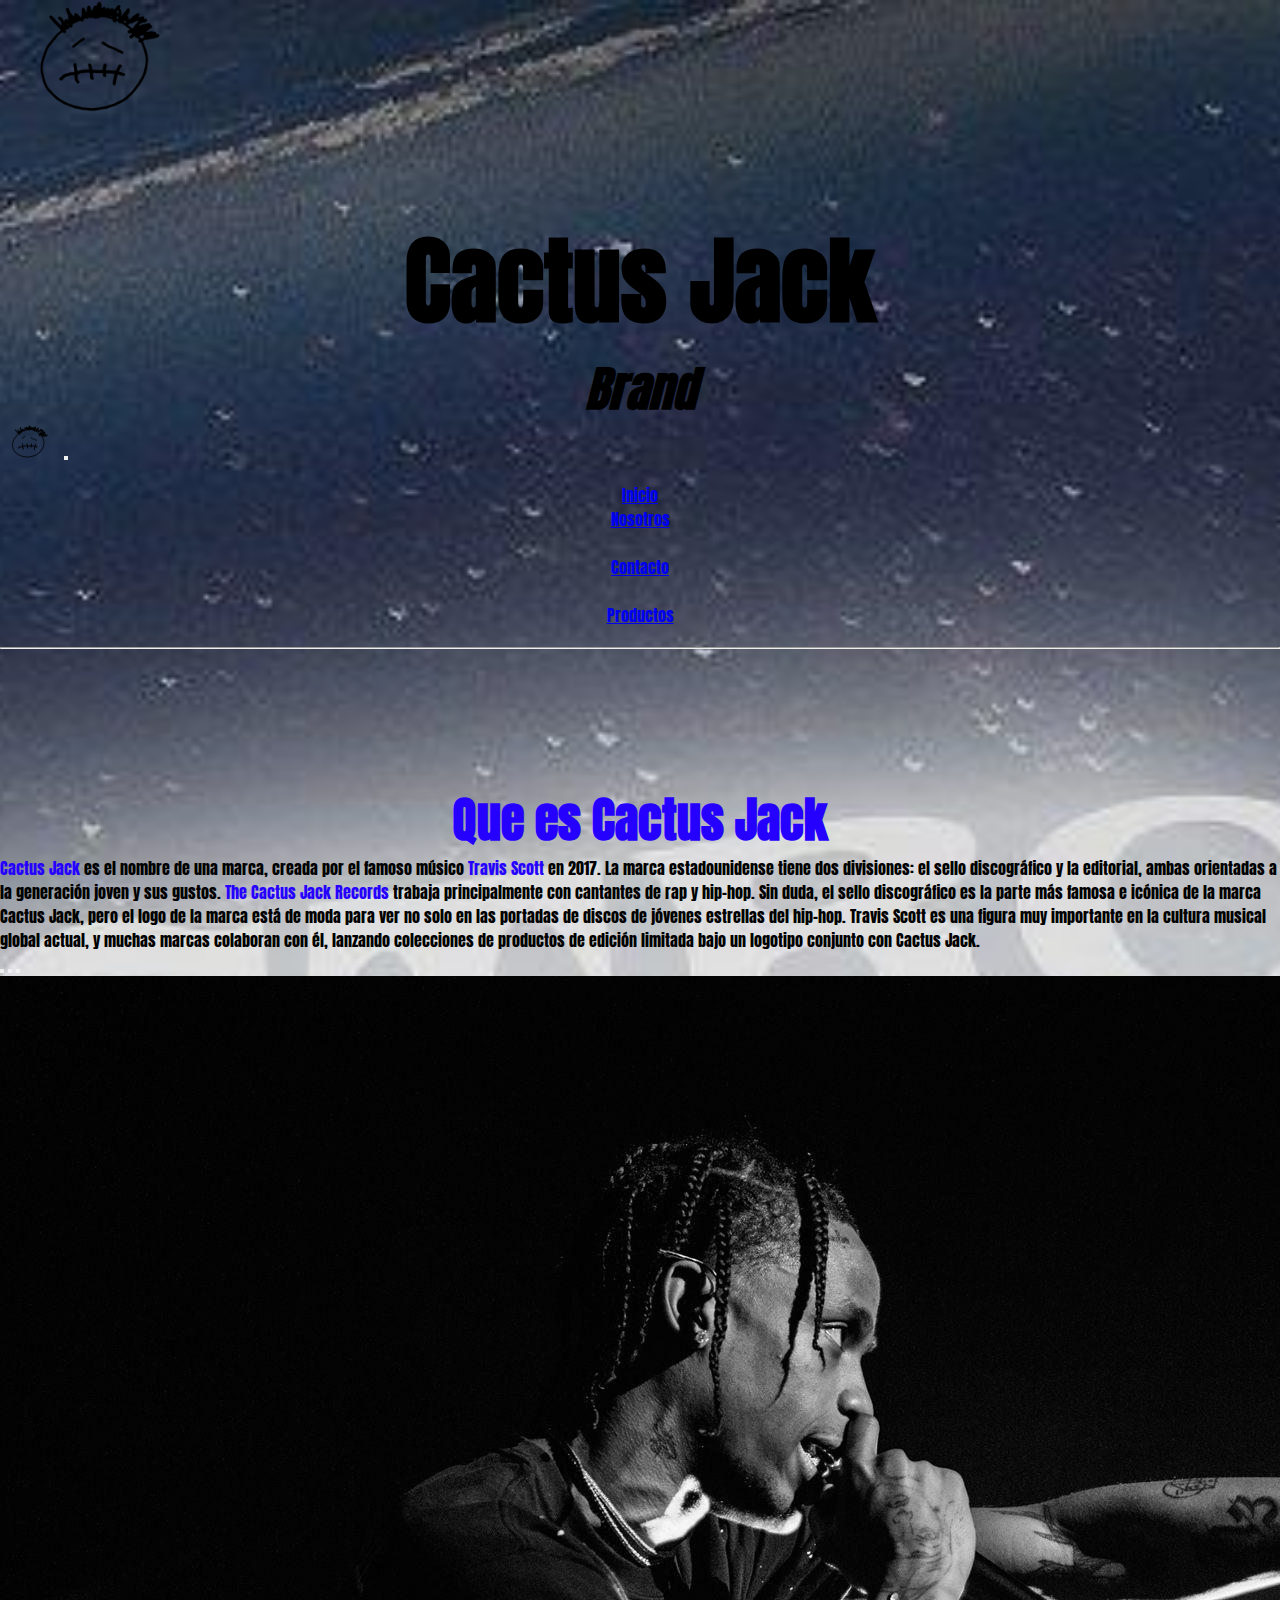
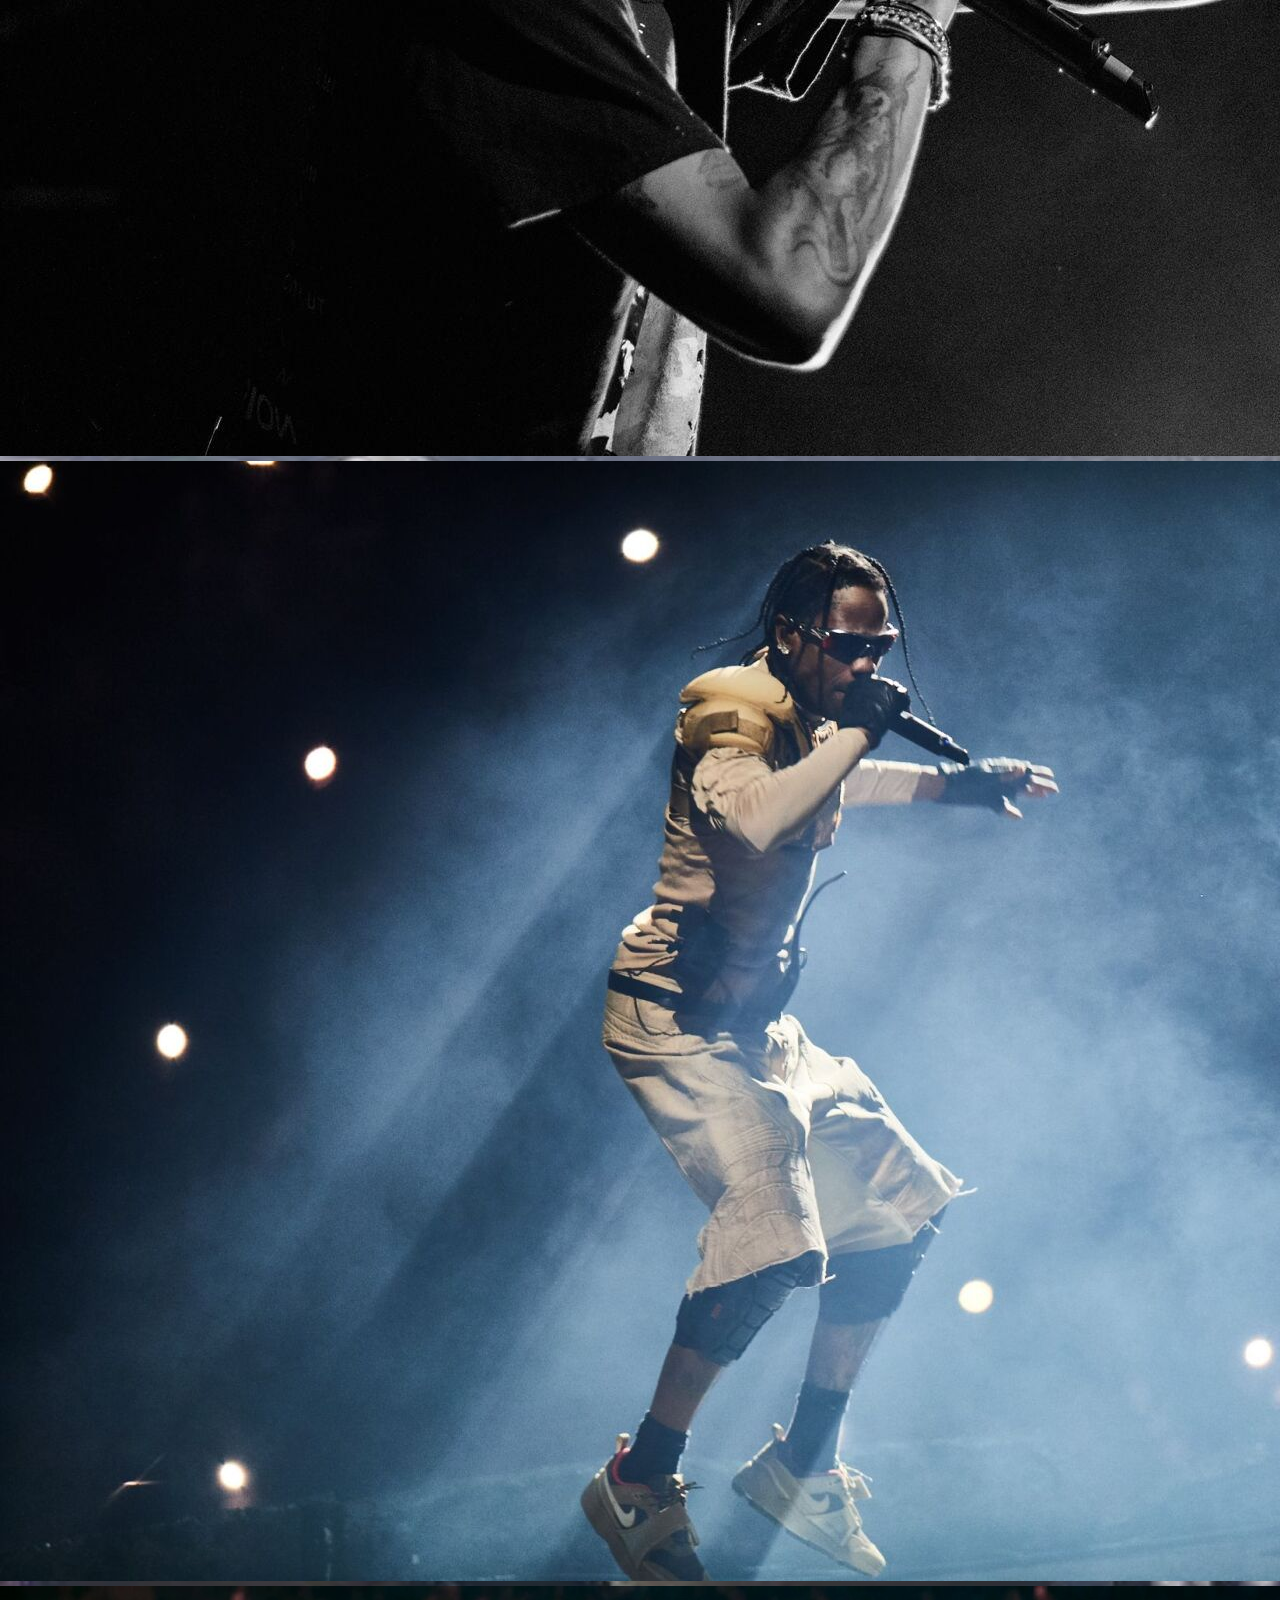
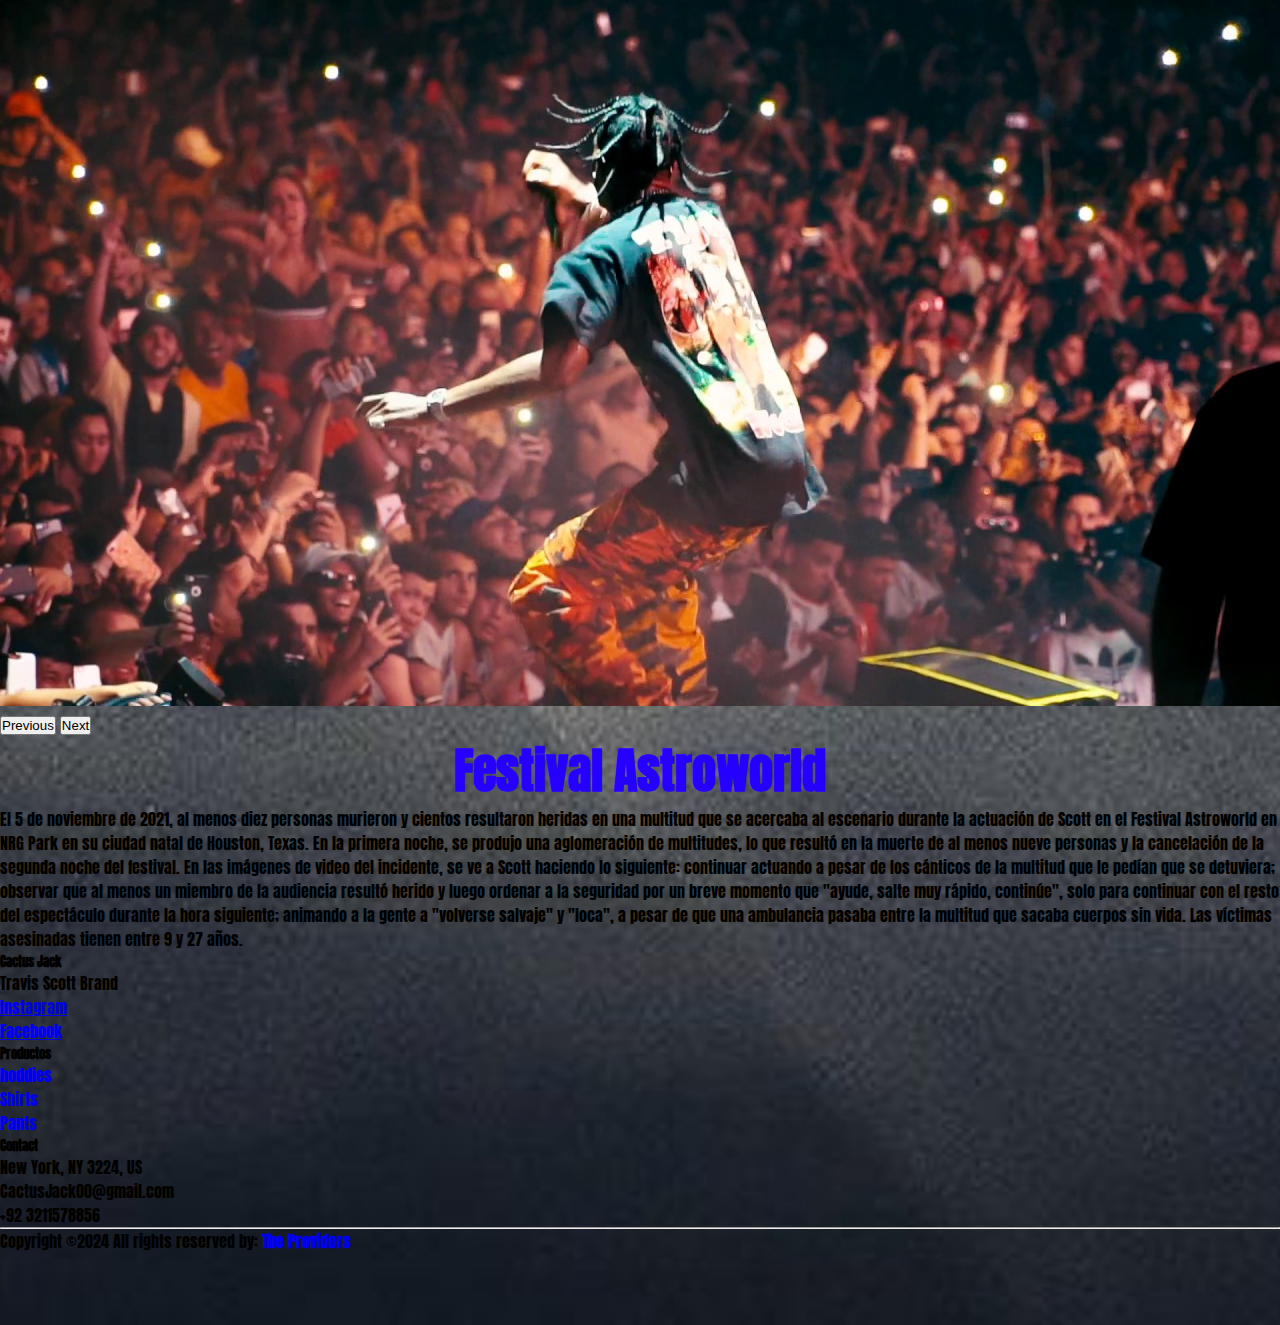
<file: PFBertolino/PreEntrega1Bertolino/index.html>
<!DOCTYPE html>
<html lang="en">
<head>
    <meta charset="UTF-8">
    <meta name="viewport" content="width=device-width, initial-scale=1.0">
    <link href="https://cdn.jsdelivr.net/npm/bootstrap@5.0.2/dist/css/bootstrap.min.css" rel="stylesheet" integrity="sha384-EVSTQN3/azprG1Anm3QDgpJLIm9Nao0Yz1ztcQTwFspd3yD65VohhpuuCOmLASjC" crossorigin="anonymous">
    <link rel="preconnect" href="https://fonts.googleapis.com">
<link rel="preconnect" href="https://fonts.gstatic.com" crossorigin>
<link href="https://fonts.googleapis.com/css2?family=Anton&display=swap" rel="stylesheet">
    <link rel="stylesheet" href="./css/estilo.css">
    <title>Cactus Jack</title>
</head>
<body>

    <img width="200px" src="./img/cactus logo travis 2.png" class="imagenP" alt="Logo cactus jack">
    <h1>Cactus Jack</h1>
    <h2><em>Brand</em></h2>
    <nav>
        <nav class="navbar navbar-expand-lg bg-body-tertiary">
            <div class="container-fluid">
            <a class="navbar-brand" href="#"><img class="LogoSize" src="./img/cactus logo travis 2.png" alt=""></a>
            <button class="navbar-toggler" type="button" data-bs-toggle="collapse" data-bs-target="#navbarSupportedContent" aria-controls="navbarSupportedContent" aria-expanded="false" aria-label="Toggle navigation">
                <span class="navbar-toggler-icon"></span>
            </button>
            <div class="collapse navbar-collapse" id="navbarSupportedContent">
                <ul class="navbar-nav ">
                <li class="nav-item">
                    <a class="nav-link active" aria-current="page" href="#">Inicio</a>
                </li>
                <li class="nav-item">
                    <a class="nav-link" href="./pages/Nosotros.html">Nosotros</a>
                </li>
                <li class="nav-item"></li>
                    <a class="nav-link" href="./pages/Contacto.html">Contacto</a>
                </li>
                <li class="nav-item"></li>
                    <a class="nav-link" href="./pages/Productos.html">Productos</a>
            </div>
        </nav>
    </nav>
    <header>
        <hr>
        <main>
                <h2><span style="color: #2600ff;">Que es Cactus Jack</span></h2>
                <p><Span style="color: #2600ff;">Cactus Jack</Span> es el nombre de una marca, creada por el famoso músico <Span style="color: #2600ff;">Travis Scott</Span> en 2017. La marca estadounidense tiene dos divisiones: el sello discográfico y la editorial, ambas orientadas a la generación joven y sus gustos. <Span style="color: #2600ff;">The Cactus Jack Records</Span> trabaja principalmente con cantantes de rap y hip-hop. Sin duda, el sello discográfico es la parte más famosa e icónica de la marca Cactus Jack, pero el logo de la marca está de moda para ver no solo en las portadas de discos de jóvenes estrellas del hip-hop. Travis Scott es una figura muy importante en la cultura musical global actual, y muchas marcas colaboran con él, lanzando colecciones de productos de edición limitada bajo un logotipo conjunto con Cactus Jack.</p>
                
            <section>
                <div id="carouselExampleIndicators" class="carousel slide">
                    <div class="carousel-indicators">
                    <button type="button" data-bs-target="#carouselExampleIndicators" data-bs-slide-to="0" class="active" aria-current="true" aria-label="Slide 1"></button>
                    <button type="button" data-bs-target="#carouselExampleIndicators" data-bs-slide-to="1" aria-label="Slide 2"></button>
                    <button type="button" data-bs-target="#carouselExampleIndicators" data-bs-slide-to="2" aria-label="Slide 3"></button>
                    </div>
                    <div class="carousel-inner">
                    <div class="carousel-item active">
                        <img src="./img/travis rotativo4.jpg" class="d-block w-100" alt="...">
                    </div>
                    <div class="carousel-item">
                        <img src="./img/travis rotativo2.jfif" class="d-block w-100" alt="...">
                    </div>
                    <div class="carousel-item">
                        <img src="./img/travis rotativo3.jpg" class="d-block w-100" alt="...">
                    </div>
                    </div>
                    <button class="carousel-control-prev" type="button" data-bs-target="#carouselExampleIndicators" data-bs-slide="prev">
                    <span class="carousel-control-prev-icon" aria-hidden="true"></span>
                    <span class="visually-hidden">Previous</span>
                    </button>
                    <button class="carousel-control-next" type="button" data-bs-target="#carouselExampleIndicators" data-bs-slide="next">
                    <span class="carousel-control-next-icon" aria-hidden="true"></span>
                    <span class="visually-hidden">Next</span>
                    </button>
                </div>
                </div>
                <h2><span style="color: #2600ff;">Festival Astroworld</span></h2>
                <p>El 5 de noviembre de 2021, al menos diez personas murieron y cientos resultaron heridas en una multitud que se acercaba al escenario durante la actuación de Scott en el Festival Astroworld en NRG Park en su ciudad natal de Houston, Texas.  En la primera noche, se produjo una aglomeración de multitudes, lo que resultó en la muerte de al menos nueve personas y la cancelación de la segunda noche del festival.  En las imágenes de video del incidente, se ve a Scott haciendo lo siguiente: continuar actuando a pesar de los cánticos de la multitud que le pedían que se detuviera; observar que al menos un miembro de la audiencia resultó herido y luego ordenar a la seguridad por un breve momento que "ayude, salte muy rápido, continúe", solo para continuar con el resto del espectáculo durante la hora siguiente; animando a la gente a "volverse salvaje" y "loca", a pesar de que una ambulancia pasaba entre la multitud que sacaba cuerpos sin vida.  Las víctimas asesinadas tienen entre 9 y 27 años.</p>

    </main>
    </div>
    </header>
    <footer class="bg-dark text-white pt-5 pb-4">
        <div class="container text-center text-md-left">
            <div class="row text-center text-md-left">
                <div class="col-md-3 col-lg-3 col-xl-3 mx-auto mt-3">
                    <h5 class="text-uppercase mb-4 font-weight-bold text-warning">Cactus Jack</h5>
                    <p>Travis Scott Brand</p>
                    <a href="https://www.instagram.com/" target="_blank">Instagram</a>
                    <div></div>
                    <a href="https://www.facebook.com/" target="_blank">Facebook</a>
                </div>
                <div class="col-md-2 col-lg-2 col-xl-2 mx-auto mt-3">
                    <h5 class="text-uppercase mb-4 font-weight-bold text-warning">Productos</h5>
                    <p>
                        <a href="#" class="text-white" style="text-decoration: none;">hoddies</a>
                    </p>
                    <p>
                        <a href="#" class="text-white" style="text-decoration: none;">Shirts</a>
                    </p>
                    <p>
                        <a href="#" class="text-white" style="text-decoration: none;">Pants</a>
                    </p>
                </div>
                <div class="col-md-4 col-lg-3 col-xl-3 mx-auto mt-3">
                    <h5 class="text-uppercase mb-4 font-weight-bold text-warning">Contact</h5>
                    <p>
                        <i class="fas fa-home mr-3"></i>New York, NY 3224, US
                    </p>
                    <p>
                        <i class="fas fa-home mr-3"></i>CactusJack00@gmail.com
                    </p>
                    <p>
                        <i class="fas fa-home mr-3"></i>+92 3211578856
                    </p>
                    </div>
                    <hr class="mb-4">
                    <div class="row aling-items-center">
                        <div class="col-md-7 col-lg-8">
                            <p> Copyright ©2024 All rights reserved by:
                                <a href="#" style="text-decoration: none;">
                                <strong class="text-warning">The Providers</strong>
                            </a></p>
                            </div>
                            <div class="col-md-5 col-lg-4">
                                <div class="text-center text-md-right">
                                    <ul class="list-unstyled list-inline">
                                        <li class="list-inline-item">
                                            <a href="#"><i class="fab fa-facebook-f"></i></a>
                                        </li>
                                        <li class="list-inline-item"></li>
                                            <a href="#"><i class="fab fa-twitter"></i></a>
                                        </li>
                                        <li class="list-inline-item"></li>
                                            <a href="#"><i class="fab fa-instagram"></i></a>
                                        </li>
                                    </ul>
                            </div>
        </div>
    </footer>
</body>
</html>
</file>
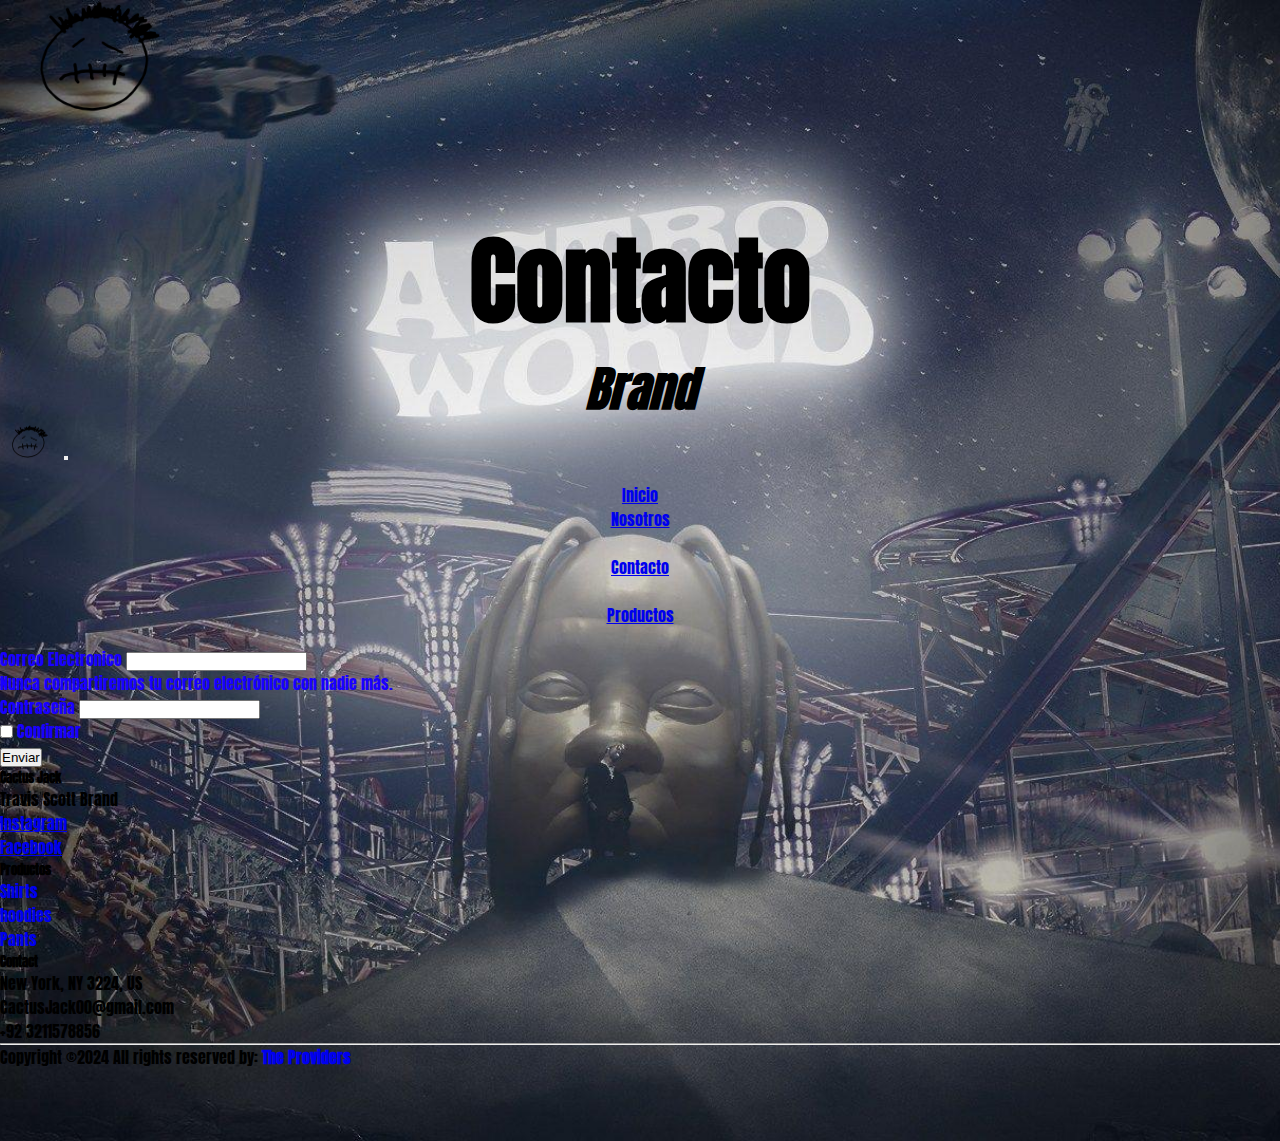
<file: PFBertolino/PreEntrega1Bertolino/pages/Contacto.html>
<!DOCTYPE html>
<html lang="en">
<head>
    <meta charset="UTF-8">
    <meta name="viewport" content="width=device-width, initial-scale=1.0">
    <link href="https://cdn.jsdelivr.net/npm/bootstrap@5.0.2/dist/css/bootstrap.min.css" rel="stylesheet" integrity="sha384-EVSTQN3/azprG1Anm3QDgpJLIm9Nao0Yz1ztcQTwFspd3yD65VohhpuuCOmLASjC" crossorigin="anonymous">
    <link rel="preconnect" href="https://fonts.googleapis.com">
<link rel="preconnect" href="https://fonts.gstatic.com" crossorigin>
<link href="https://fonts.googleapis.com/css2?family=Anton&display=swap" rel="stylesheet">
    <link rel="stylesheet" href="../css/estilo.css">
    <title>Contacto</title>
</head>
<body>

    <img width="200px" src="../img/cactus logo travis 2.png" alt="Logo cactus jack">
    <h1>Contacto</h1>
    <h2><em>Brand</em></h2>
    <nav>
        <nav class="navbar navbar-expand-lg bg-body-tertiary">
            <div class="container-fluid">
            <a class="navbar-brand" href="#"><img class="LogoSize" src="../img/cactus logo travis 2.png" alt=""></a>
            <button class="navbar-toggler" type="button" data-bs-toggle="collapse" data-bs-target="#navbarSupportedContent" aria-controls="navbarSupportedContent" aria-expanded="false" aria-label="Toggle navigation">
                <span class="navbar-toggler-icon"></span>
            </button>
            <div class="collapse navbar-collapse" id="navbarSupportedContent">
                <ul class="navbar-nav ">
                <li class="nav-item">
                    <a class="nav-link active" aria-current="page" href="../index.html">Inicio</a>
                </li>
                <li class="nav-item">
                    <a class="nav-link" href="../pages/Nosotros.html">Nosotros</a>
                </li>
                <li class="nav-item"></li>
                    <a class="nav-link" href="../pages/Contacto.html">Contacto</a>
                </li>
                <li class="nav-item"></li>
                    <a class="nav-link" href="../pages/Productos.html">Productos</a>
            </div>
        </nav>
    </nav>
    <form>
        <div class="mb-3">
        <label for="exampleInputEmail1" class="form-label">Correo Electronico</label>
        <input type="email" class="form-control" id="exampleInputEmail1" aria-describedby="emailHelp">
        <div id="emailHelp" class="form-text">Nunca compartiremos tu correo electrónico con nadie más.</div>
        </div>
        <div class="mb-3">
        <label for="exampleInputPassword1" class="form-label">Contraseña</label>
        <input type="password" class="form-control" id="exampleInputPassword1">
        </div>
        <div class="mb-3 form-check">
        <input type="checkbox" class="form-check-input" id="exampleCheck1">
        <label class="form-check-label" for="exampleCheck1">Confirmar</label>
        </div>
        <button type="submit" class="btn btn-primary">Enviar</button>
    </form>
        </section>
    </main>
    <footer class="bg-dark text-white pt-5 pb-4">
        <div class="container text-center text-md-left">
            <div class="row text center text-md-left">
                <div class="col-md-3 col-lg-3 col-xl-3 mx-auto mt-3">
                    <h5 class="text-uppercase mb-4 font-weight-bold text-warning">Cactus Jack</h5>
                    <p>Travis Scott Brand</p>
                    <a href="https://www.instagram.com/" target="_blank">Instagram</a>
                    <div></div>
                    <a href="https://www.facebook.com/" target="_blank">Facebook</a>
                    </div>

                    <div class="col-md-2 col-lg-2 col-xl-2 mx-auto mt-3">
                        <h5 class="text-uppercase mb-4 font-weight-bold text-warning">Productos</h5>
                        <p>
                            <a href="#" class="text-white" style="text-decoration: none;">Shirts</a>
                        </p>
                        <p>
                            <a href="#" class="text-white" style="text-decoration: none;">hoodies</a>
                        </p>
                        <p>
                            <a href="#" class="text-white" style="text-decoration: none;">Pants</a>
                        </p>
                        </div>
                        <div class="col-md-4 col-lg-3 col-xl-3 mx-auto mt-3">
                            <h5 class="text-uppercase mb-4 font-weight-bold text-warning">Contact</h5>
                            <p>
                                <i class="fas fa-home mr-3"></i>New York, NY 3224, US
                            </p>
                            <p>
                                <i class="fas fa-home mr-3"></i>CactusJack00@gmail.com
                            </p>
                            <p>
                                <i class="fas fa-home mr-3"></i>+92 3211578856
                            </p>
                            </div>
                            <hr class="mb-4">

                            <div class="row aling-items-center">

                                <div class="col-md-7 col-lg-8">
                                    <p> Copyright ©2024 All rights reserved by:
                                        <a href="#" style="text-decoration: none;">
                                        <strong class="text-warning">The Providers</strong>
                                    </a></p>

                                    </div>

                                    <div class="col-md-5 col-lg-4">
                                        <div class="text-center text-md-right">

                                            <ul class="list-unstyled list-inline">
                                                <li class="list-inline-item">
                                                    <a href="#"><i class="fab fa-facebook-f"></i></a>
                                                </li>
                                                <li class="list-inline-item"></li>
                                                    <a href="#"><i class="fab fa-twitter"></i></a>
                                                </li>
                                                <li class="list-inline-item"></li>
                                                    <a href="#"><i class="fab fa-instagram"></i></a>
                                                </li>
                                            </ul>
                                    </div>
    </footer>
</body>
</html>
</file>
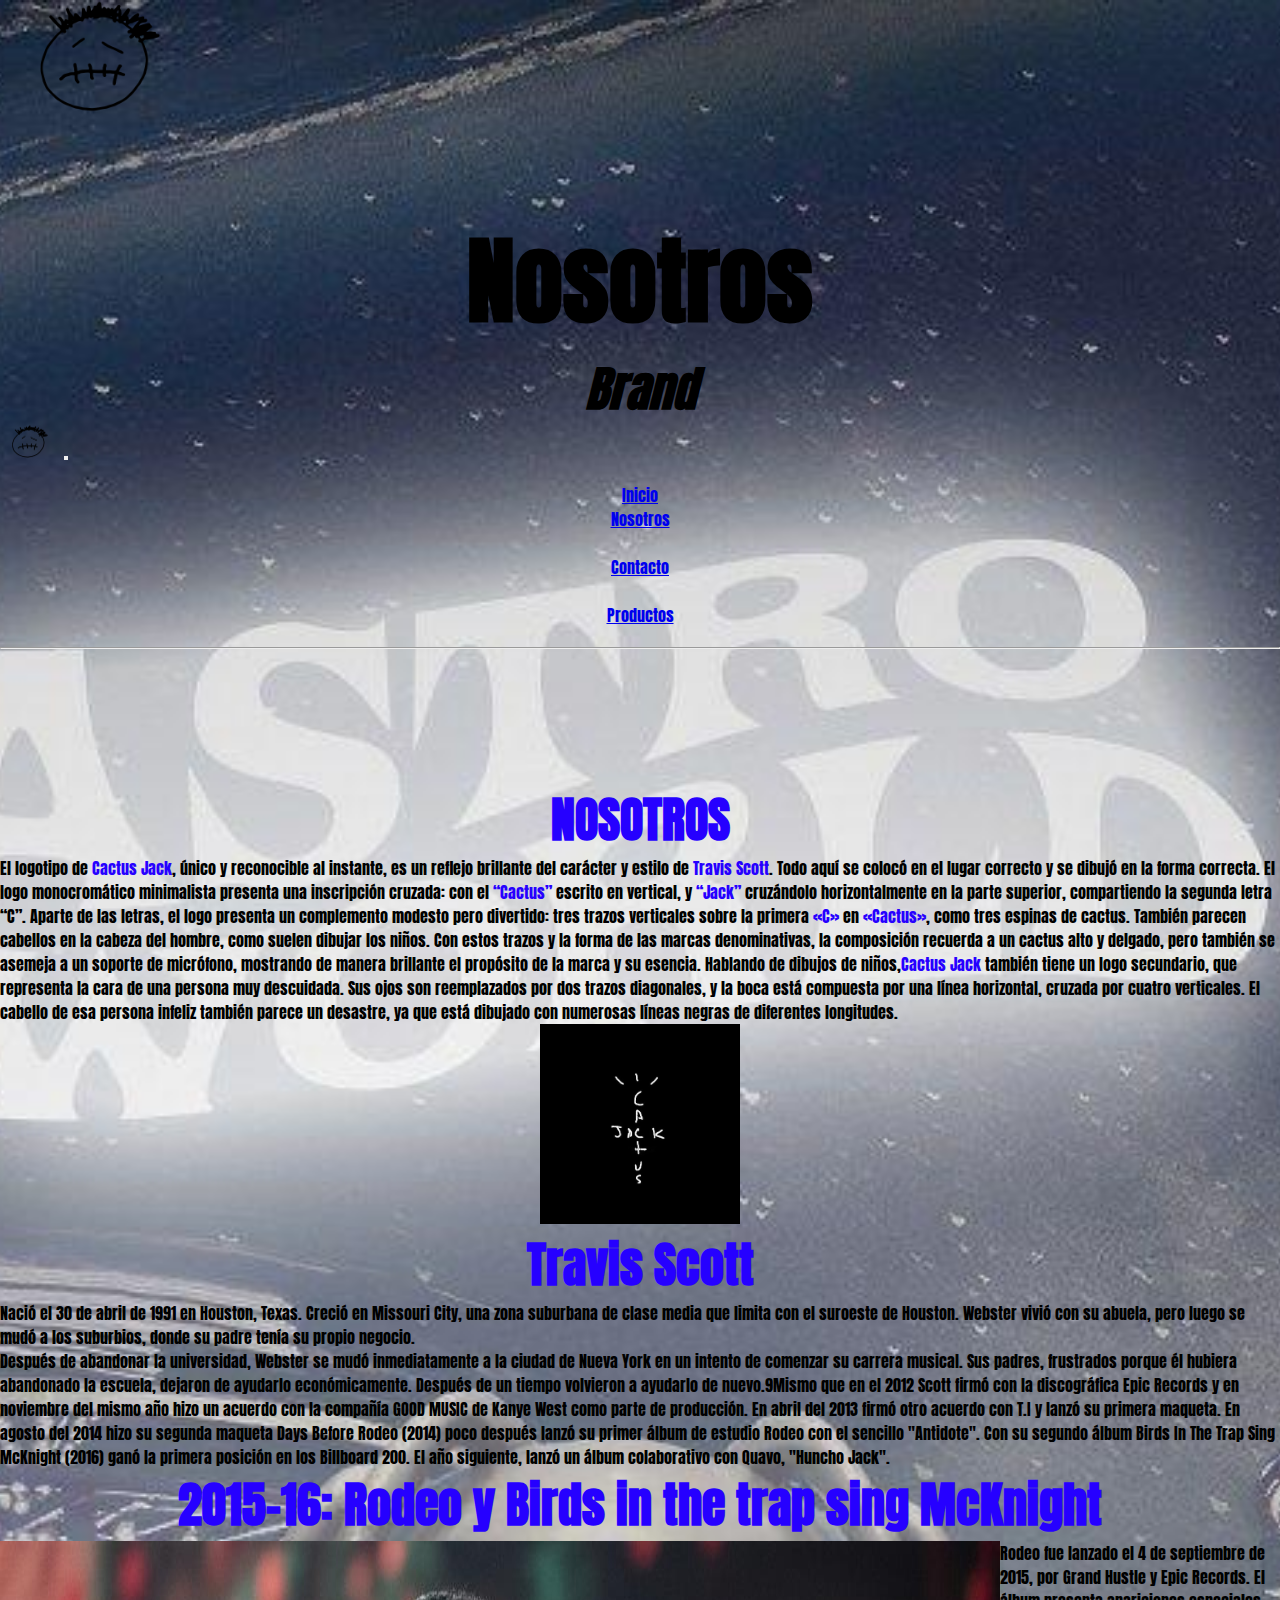
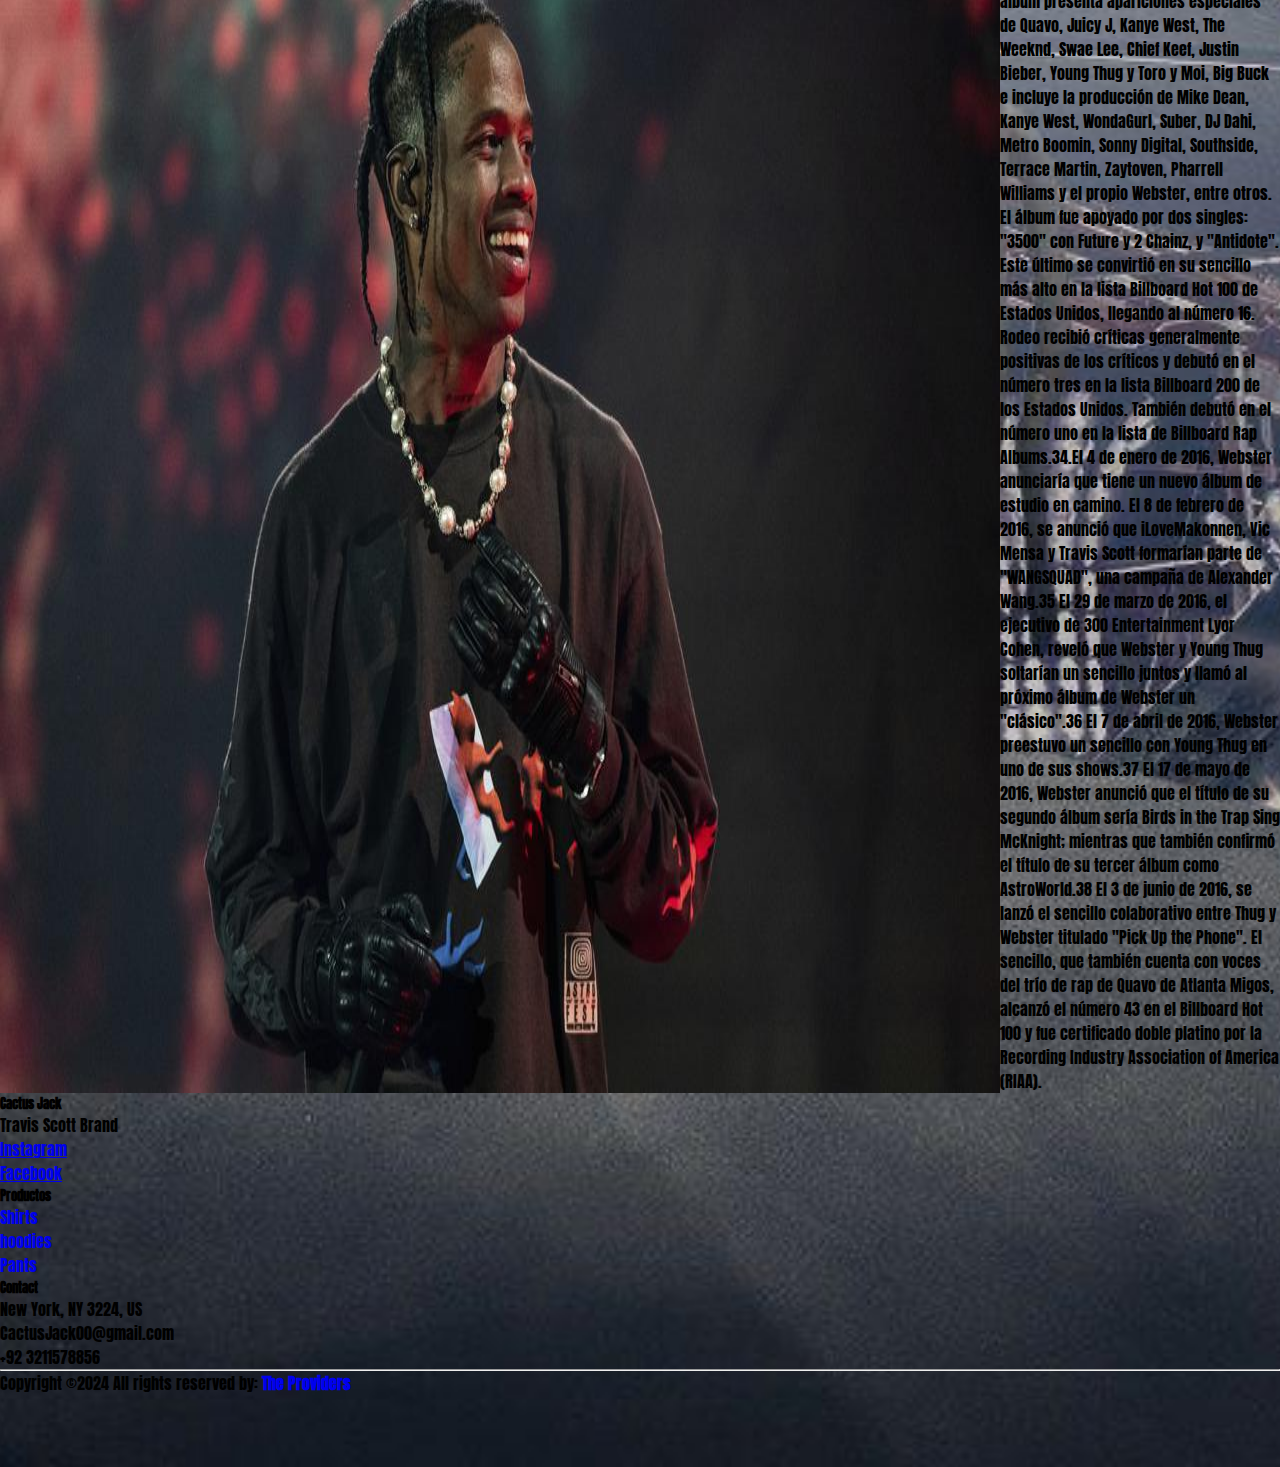
<file: PFBertolino/PreEntrega1Bertolino/pages/Nosotros.html>
<!DOCTYPE html>
<html lang="en">
<head>
    <meta charset="UTF-8">
    <meta name="viewport" content="width=device-width, initial-scale=1.0">
    <link href="https://cdn.jsdelivr.net/npm/bootstrap@5.0.2/dist/css/bootstrap.min.css" rel="stylesheet" integrity="sha384-EVSTQN3/azprG1Anm3QDgpJLIm9Nao0Yz1ztcQTwFspd3yD65VohhpuuCOmLASjC" crossorigin="anonymous">
    <link rel="preconnect" href="https://fonts.googleapis.com">
<link rel="preconnect" href="https://fonts.gstatic.com" crossorigin>
<link href="https://fonts.googleapis.com/css2?family=Anton&display=swap" rel="stylesheet">
    <link rel="stylesheet" href="../css/estilo.css">
    <title>Nosotros</title>
</head>
<body>
    <img width="200px" src="../img/cactus logo travis 2.png" alt="Logo cactus jack">
    <h1>Nosotros</h1>
    <h2><em>Brand</em></h2>
    <nav>
        <nav class="navbar navbar-expand-lg bg-body-tertiary">
            <div class="container-fluid">
            <a class="navbar-brand" href="#"><img class="LogoSize" src="../img/cactus logo travis 2.png" alt=""></a>
            <button class="navbar-toggler" type="button" data-bs-toggle="collapse" data-bs-target="#navbarSupportedContent" aria-controls="navbarSupportedContent" aria-expanded="false" aria-label="Toggle navigation">
                <span class="navbar-toggler-icon"></span>
            </button>
            <div class="collapse navbar-collapse" id="navbarSupportedContent">
                <ul class="navbar-nav ">
                <li class="nav-item">
                    <a class="nav-link active" aria-current="page" href="../index.html">Inicio</a>
                </li>
                <li class="nav-item">
                    <a class="nav-link" href="../pages/Nosotros.html">Nosotros</a>
                </li>
                <li class="nav-item"></li>
                    <a class="nav-link" href="../pages/Contacto.html">Contacto</a>
                </li>
                <li class="nav-item"></li>
                    <a class="nav-link" href="../pages/Productos.html">Productos</a>
            </div>
        </nav>
    </nav>
    <header>
        <hr>
        <main>
            <section>
                <h2 style="color: #2600ff;">NOSOTROS</h2>
                <p>
                    El logotipo de <Span style="color: #2600ff;">Cactus Jack</Span>, único y reconocible al instante, es un reflejo brillante del carácter y estilo de <Span style="color: #2600ff;">Travis Scott</Span>. Todo aquí se colocó en el lugar correcto y se dibujó en la forma correcta. El logo monocromático minimalista presenta una inscripción cruzada: con el <Span style="color: #2600ff;">“Cactus”</Span> escrito en vertical, y <Span style="color: #2600ff;">“Jack”</Span> cruzándolo horizontalmente en la parte superior, compartiendo la segunda letra “C”.
Aparte de las letras, el logo presenta un complemento modesto pero divertido: tres trazos verticales sobre la primera <Span style="color: #2600ff;">«C»</Span> en <Span style="color: #2600ff;">«Cactus»</Span>, como tres espinas de cactus. También parecen cabellos en la cabeza del hombre, como suelen dibujar los niños. Con estos trazos y la forma de las marcas denominativas, la composición recuerda a un cactus alto y delgado, pero también se asemeja a un soporte de micrófono, mostrando de manera brillante el propósito de la marca y su esencia.

Hablando de dibujos de niños,<Span style="color: #2600ff;">Cactus Jack</Span> también tiene un logo secundario, que representa la cara de una persona muy descuidada. Sus ojos son reemplazados por dos trazos diagonales, y la boca está compuesta por una línea horizontal, cruzada por cuatro verticales. El cabello de esa persona infeliz también parece un desastre, ya que está dibujado con numerosas líneas negras de diferentes longitudes.
                </p>
                <div class="imgjack">
                <img width="200px" src="../img/logo cactus.jpg" alt="logo travis cactus">
                </div>
                <h2 style="color: #2600ff;">Travis Scott</h2>
                <p>Nació el 30 de abril de 1991 en Houston, Texas. Creció en Missouri City, una zona suburbana de clase media que limita con el suroeste de Houston. Webster vivió con su abuela, pero luego se mudó a los suburbios, donde su padre tenía su propio negocio.</p>
                <div>
                <p>Después de abandonar la universidad, Webster se mudó inmediatamente a la ciudad de Nueva York en un intento de comenzar su carrera musical. Sus padres, frustrados porque él hubiera abandonado la escuela, dejaron de ayudarlo económicamente. Después de un tiempo volvieron a ayudarlo de nuevo.9​

                    Mismo que en el 2012 Scott firmó con la discográfica Epic Records y en noviembre del mismo año hizo un acuerdo con la compañía GOOD MUSIC de Kanye West como parte de producción. En abril del 2013 firmó otro acuerdo con T.I y lanzó su primera maqueta. En agosto del 2014 hizo su segunda maqueta Days Before Rodeo (2014) poco después lanzó su primer álbum de estudio Rodeo con el sencillo "Antidote". Con su segundo álbum Birds In The Trap Sing McKnight (2016) ganó la primera posición en los Billboard 200. El año siguiente, lanzó un álbum colaborativo con Quavo, "Huncho Jack".</p>
                </div>
                <h2 style="color: #2600ff;">2015-16: Rodeo y Birds in the trap sing McKnight</h2>
                <div class="imgNostros">
                <img src="../img/travis rotativo.jfif" class="img-fluid" alt="...">
                <p>Rodeo fue lanzado el 4 de septiembre de 2015, por Grand Hustle y Epic Records. El álbum presenta apariciones especiales de Quavo, Juicy J, Kanye West, The Weeknd, Swae Lee, Chief Keef, Justin Bieber, Young Thug y Toro y Moi, Big Buck e incluye la producción de Mike Dean, Kanye West, WondaGurl, Suber, DJ Dahi, Metro Boomin, Sonny Digital, Southside, Terrace Martin, Zaytoven, Pharrell Williams y el propio Webster, entre otros. El álbum fue apoyado por dos singles: "3500" con Future y 2 Chainz, y "Antidote". Este último se convirtió en su sencillo más alto en la lista Billboard Hot 100 de Estados Unidos, llegando al número 16. Rodeo recibió críticas generalmente positivas de los críticos y debutó en el número tres en la lista Billboard 200 de los Estados Unidos. También debutó en el número uno en la lista de Billboard Rap Albums.34​.El 4 de enero de 2016, Webster anunciaría que tiene un nuevo álbum de estudio en camino. El 8 de febrero de 2016, se anunció que iLoveMakonnen, Vic Mensa y Travis Scott formarían parte de "WANGSQUAD", una campaña de Alexander Wang.35​ El 29 de marzo de 2016, el ejecutivo de 300 Entertainment Lyor Cohen, reveló que Webster y Young Thug soltarían un sencillo juntos y llamó al próximo álbum de Webster un "clásico".36​ El 7 de abril de 2016, Webster preestuvo un sencillo con Young Thug en uno de sus shows.37​ El 17 de mayo de 2016, Webster anunció que el título de su segundo álbum sería Birds in the Trap Sing McKnight; mientras que también confirmó el título de su tercer álbum como AstroWorld.38​ El 3 de junio de 2016, se lanzó el sencillo colaborativo entre Thug y Webster titulado "Pick Up the Phone". El sencillo, que también cuenta con voces del trío de rap de Quavo de Atlanta Migos, alcanzó el número 43 en el Billboard Hot 100 y fue certificado doble platino por la Recording Industry Association of America (RIAA).</p>
                </div>
            </section>
        </main>
    </header>
    <footer class="bg-dark text-white pt-5 pb-4">
        <div class="container text-center text-md-left">
            <div class="row text center text-md-left">
                <div class="col-md-3 col-lg-3 col-xl-3 mx-auto mt-3">
                    <h5 class="text-uppercase mb-4 font-weight-bold text-warning">Cactus Jack</h5>
                    <p>Travis Scott Brand</p>
                    <a href="https://www.instagram.com/" target="_blank">Instagram</a>
                    <div></div>
                    <a href="https://www.facebook.com/" target="_blank">Facebook</a>
                    </div>

                    <div class="col-md-2 col-lg-2 col-xl-2 mx-auto mt-3">
                        <h5 class="text-uppercase mb-4 font-weight-bold text-warning">Productos</h5>
                        <p>
                            <a href="#" class="text-white" style="text-decoration: none;">Shirts</a>
                        </p>
                        <p>
                            <a href="#" class="text-white" style="text-decoration: none;">hoodies</a>
                        </p>
                        <p>
                            <a href="#" class="text-white" style="text-decoration: none;">Pants</a>
                        </p>
                        </div>
                        <div class="col-md-4 col-lg-3 col-xl-3 mx-auto mt-3">
                            <h5 class="text-uppercase mb-4 font-weight-bold text-warning">Contact</h5>
                            <p>
                                <i class="fas fa-home mr-3"></i>New York, NY 3224, US
                            </p>
                            <p>
                                <i class="fas fa-home mr-3"></i>CactusJack00@gmail.com
                            </p>
                            <p>
                                <i class="fas fa-home mr-3"></i>+92 3211578856
                            </p>
                            </div>
                            <hr class="mb-4">

                            <div class="row aling-items-center">

                                <div class="col-md-7 col-lg-8">
                                    <p> Copyright ©2024 All rights reserved by:
                                        <a href="#" style="text-decoration: none;">
                                        <strong class="text-warning">The Providers</strong>
                                    </a></p>

                                    </div>

                                    <div class="col-md-5 col-lg-4">
                                        <div class="text-center text-md-right">

                                            <ul class="list-unstyled list-inline">
                                                <li class="list-inline-item">
                                                    <a href="#"><i class="fab fa-facebook-f"></i></a>
                                                </li>
                                                <li class="list-inline-item"></li>
                                                    <a href="#"><i class="fab fa-twitter"></i></a>
                                                </li>
                                                <li class="list-inline-item"></li>
                                                    <a href="#"><i class="fab fa-instagram"></i></a>
                                                </li>
                                            </ul>
                                    </div>
    </footer>
</body>
</html>
</file>
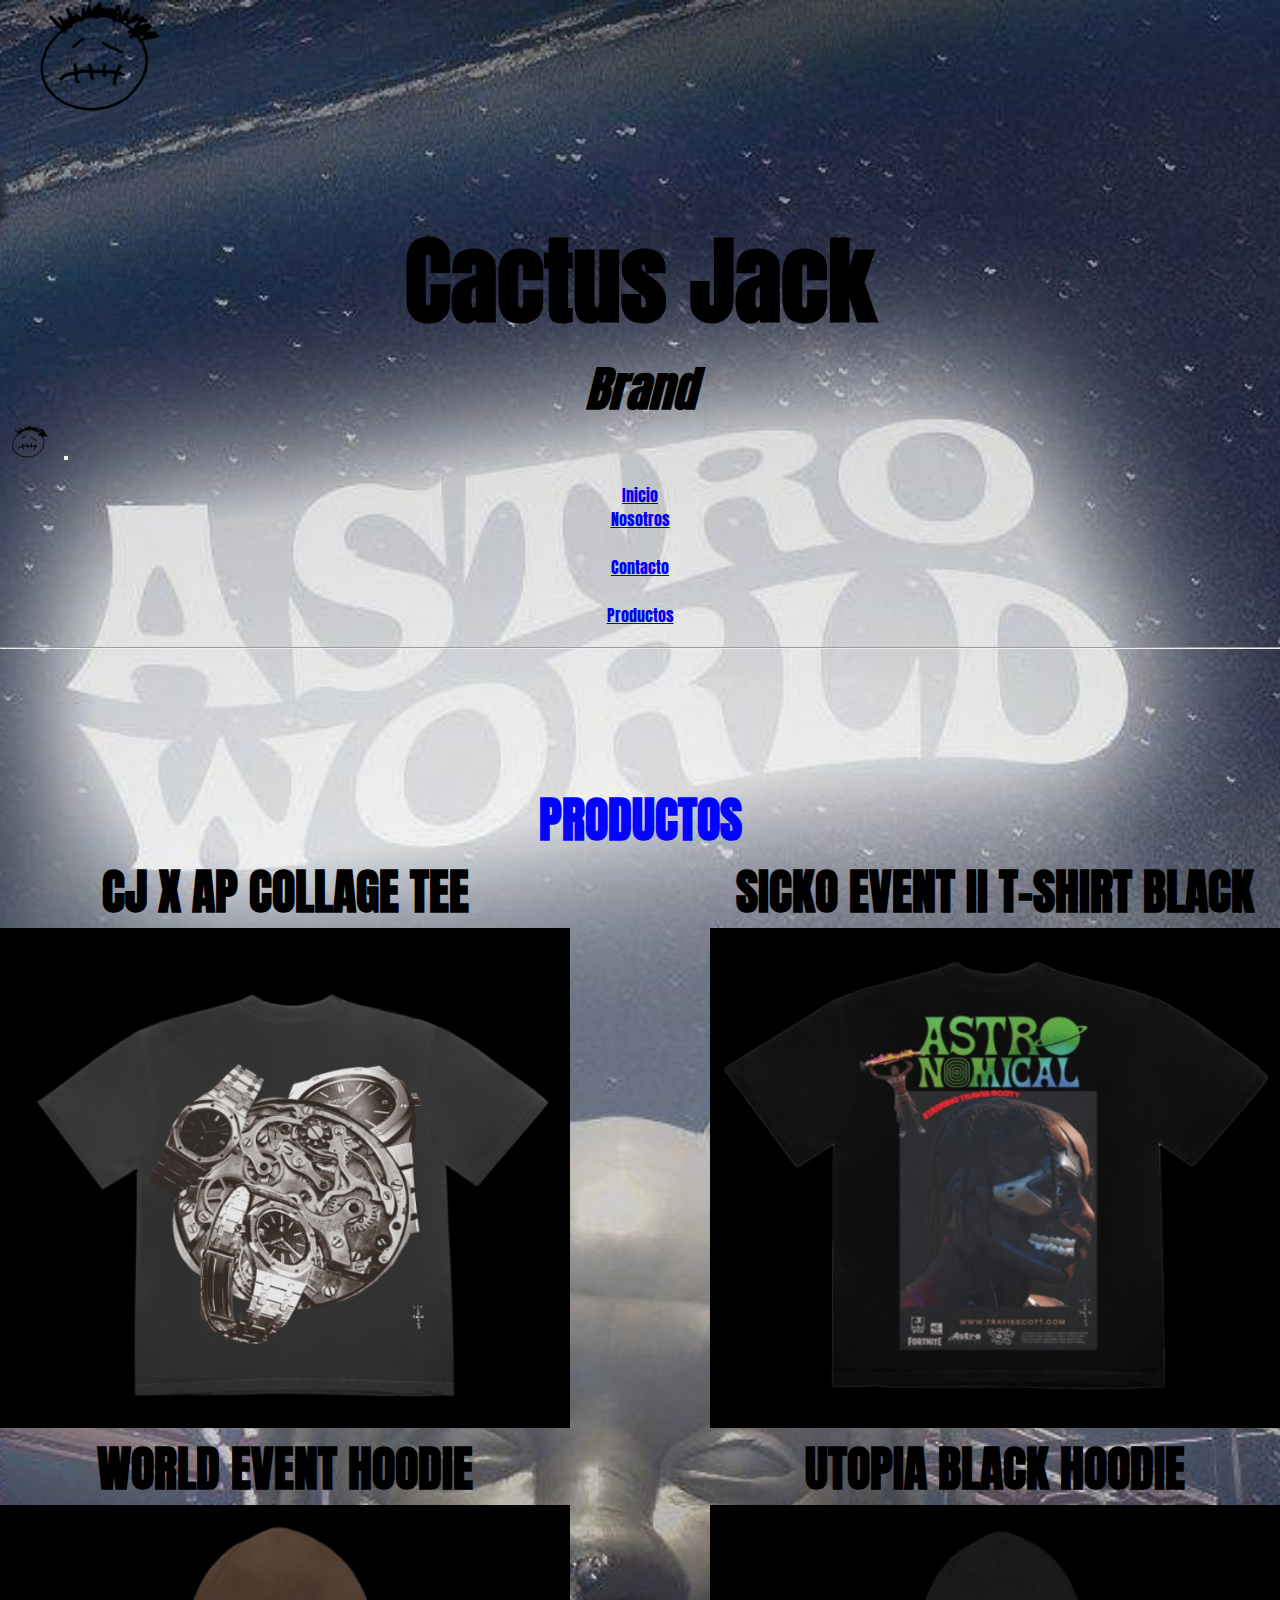
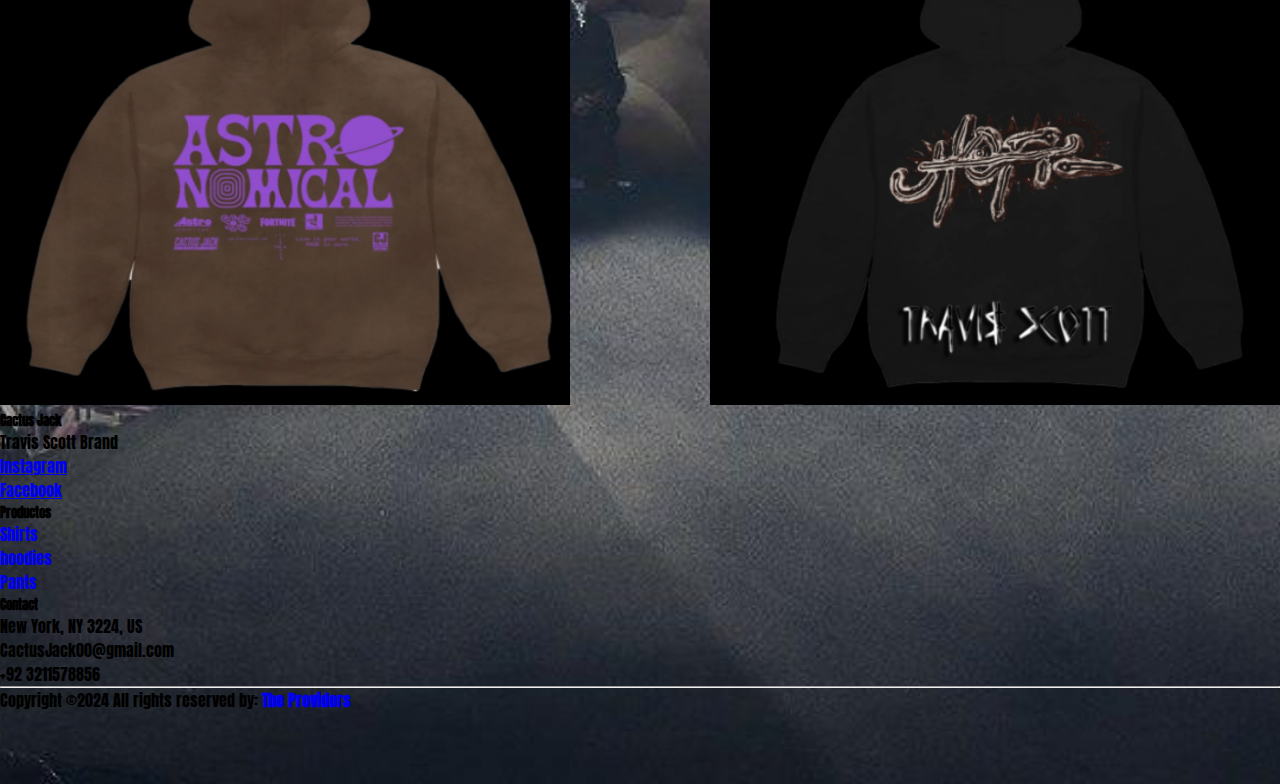
<file: PFBertolino/PreEntrega1Bertolino/pages/Productos.html>
<!DOCTYPE html>
<html lang="en">
<head>
    <meta charset="UTF-8">
    <meta name="viewport" content="width=device-width, initial-scale=1.0">
    <link rel="preconnect" href="https://fonts.googleapis.com">
    <link href="https://cdn.jsdelivr.net/npm/bootstrap@5.0.2/dist/css/bootstrap.min.css" rel="stylesheet" integrity="sha384-EVSTQN3/azprG1Anm3QDgpJLIm9Nao0Yz1ztcQTwFspd3yD65VohhpuuCOmLASjC" crossorigin="anonymous">
<link rel="preconnect" href="https://fonts.gstatic.com" crossorigin>
<link href="https://fonts.googleapis.com/css2?family=Anton&display=swap" rel="stylesheet">
    <link rel="stylesheet" href="../css/estilo.css">
    <title>Productos</title>
</head>
<body>
    <img width="200px" src="../img/cactus logo travis 2.png" alt="Logo cactus jack">
    <h1>Cactus Jack</h1>
    <h2><em>Brand</em></h2>
    <nav>
        <nav class="navbar navbar-expand-lg bg-body-tertiary">
            <div class="container-fluid">
            <a class="navbar-brand" href="#"><img class="LogoSize" src="../img/cactus logo travis 2.png" alt=""></a>
            <button class="navbar-toggler" type="button" data-bs-toggle="collapse" data-bs-target="#navbarSupportedContent" aria-controls="navbarSupportedContent" aria-expanded="false" aria-label="Toggle navigation">
                <span class="navbar-toggler-icon"></span>
            </button>
            <div class="collapse navbar-collapse" id="navbarSupportedContent">
                <ul class="navbar-nav ">
                <li class="nav-item">
                    <a class="nav-link active" aria-current="page" href="../index.html">Inicio</a>
                </li>
                <li class="nav-item">
                    <a class="nav-link" href="../pages/Nosotros.html">Nosotros</a>
                </li>
                <li class="nav-item"></li>
                    <a class="nav-link" href="../pages/Contacto.html">Contacto</a>
                </li>
                <li class="nav-item"></li>
                    <a class="nav-link" href="../pages/Productos.html">Productos</a>
            </div>
        </nav>
    </nav>
    <header>
        <hr>
        <main>
            <section>
                <div>
                <h2 class="ProductosH2">PRODUCTOS</h2>
                <div class="Imagen1">
                    <div>
                        <h2>CJ X AP COLLAGE TEE</h2>
                        <img  width="570px" src="../img/ropa travis.PNG" class="RopaTravis1" alt="">
                    </div>
                    <div>
                        <h2>SICKO EVENT II T-SHIRT BLACK</h2>
                        <img src="../img/travis ropa 3.PNG" class="RopaTravis2" alt="">
                    </div>
                </div>
                <div class="Imagen2">
                    <div>
                        <h2>WORLD EVENT HOODIE</h2>
                <img  width="559px" src="../img/travis ropa 2.PNG" class="RopaTravis3" alt=""> 
                    </div>
                    <div>
                        <h2>UTOPIA BLACK HOODIE</h2>
                <img src="../img/travis ropa 4.PNG" class="RopaTravis4" alt="">
                    </div>
                </div>
            </section>
        </main>
    </header>
    <footer class="bg-dark text-white pt-5 pb-4">
        <div class="container text-center text-md-left">
            <div class="row text center text-md-left">
                <div class="col-md-3 col-lg-3 col-xl-3 mx-auto mt-3">
                    <h5 class="text-uppercase mb-4 font-weight-bold text-warning">Cactus Jack</h5>
                    <p>Travis Scott Brand</p>
                    <a href="https://www.instagram.com/" target="_blank">Instagram</a>
                    <div></div>
                    <a href="https://www.facebook.com/" target="_blank">Facebook</a>
                    </div>

                    <div class="col-md-2 col-lg-2 col-xl-2 mx-auto mt-3">
                        <h5 class="text-uppercase mb-4 font-weight-bold text-warning">Productos</h5>
                        <p>
                            <a href="#" class="text-white" style="text-decoration: none;">Shirts</a>
                        </p>
                        <p>
                            <a href="#" class="text-white" style="text-decoration: none;">hoodies</a>
                        </p>
                        <p>
                            <a href="#" class="text-white" style="text-decoration: none;">Pants</a>
                        </p>
                        </div>
                        <div class="col-md-4 col-lg-3 col-xl-3 mx-auto mt-3">
                            <h5 class="text-uppercase mb-4 font-weight-bold text-warning">Contact</h5>
                            <p>
                                <i class="fas fa-home mr-3"></i>New York, NY 3224, US
                            </p>
                            <p>
                                <i class="fas fa-home mr-3"></i>CactusJack00@gmail.com
                            </p>
                            <p>
                                <i class="fas fa-home mr-3"></i>+92 3211578856
                            </p>
                            </div>
                            <hr class="mb-4">

                            <div class="row aling-items-center">

                                <div class="col-md-7 col-lg-8">
                                    <p> Copyright ©2024 All rights reserved by:
                                        <a href="#" style="text-decoration: none;">
                                        <strong class="text-warning">The Providers</strong>
                                    </a></p>

                                    </div>

                                    <div class="col-md-5 col-lg-4">
                                        <div class="text-center text-md-right">

                                            <ul class="list-unstyled list-inline">
                                                <li class="list-inline-item">
                                                    <a href="#"><i class="fab fa-facebook-f"></i></a>
                                                </li>
                                                <li class="list-inline-item"></li>
                                                    <a href="#"><i class="fab fa-twitter"></i></a>
                                                </li>
                                                <li class="list-inline-item"></li>
                                                    <a href="#"><i class="fab fa-instagram"></i></a>
                                                </li>
                                            </ul>
                                    </div>
    </footer>
</body>
</html>
</file>
<file: PFBertolino/PreEntrega1Bertolino/css/estilo.css>
*{
    padding: 0;
    margin: 0;
    box-sizing: border-box;
}
body{
    font-family: "Anton", sans-serif;
    background-image: url("../img/travis.jpg");
    background-size: cover;
    background-position: center;
    background-repeat: no-repeat;
}
.imgjack{
    text-align: center;
}
h1{
    color: black;
    text-align: center;
    font-size: 6rem;
    margin-top: 10vh;
}
h2{
    font-size: 3rem;
    color: rgb(0, 0, 0);
    text-align: center;
}
main{
    margin-top: 15vh;
}
main p{
    color: hsl(0, 0%, 0%);
}
.Masproductos{
    text-align: center;
    color: rgb(47, 0, 255);
    text-decoration: none;
    list-style: none;
    display: flex;
    justify-content: center;
    align-items: center;
}
.contacto2{
    text-align: center;
}
.LogoSize{
    width: 60px;
}
.color_nav{
    background-color: rgba(255, 255, 255, 0.747);
}
.navbar-nav{
    margin: 20px auto;
        text-align: center;
        color: black;
}
.nav-item{
    color: black;
}
.Imagen1{
    display: flex;
    justify-content: space-between;
}
.RopaTravis1{
    width: 570px;
    height: 500px;
}
.RopaTravis2{
    width: 570px;
    height: 500px;
}
.Imagen2{
    display: flex;
    justify-content: space-between;
}
.RopaTravis3{
    width: 570px;
    height: 500px;
}
.RopaTravis4{
    width: 570px;
    height: 500px;
}
.ProductosH2{
    color: rgb(0, 4, 255);
}
.mb-3{
    color: rgb(25, 0, 255);
}
.imgNostros{
    display: flex;
    justify-content: space-between;
}
</file>
